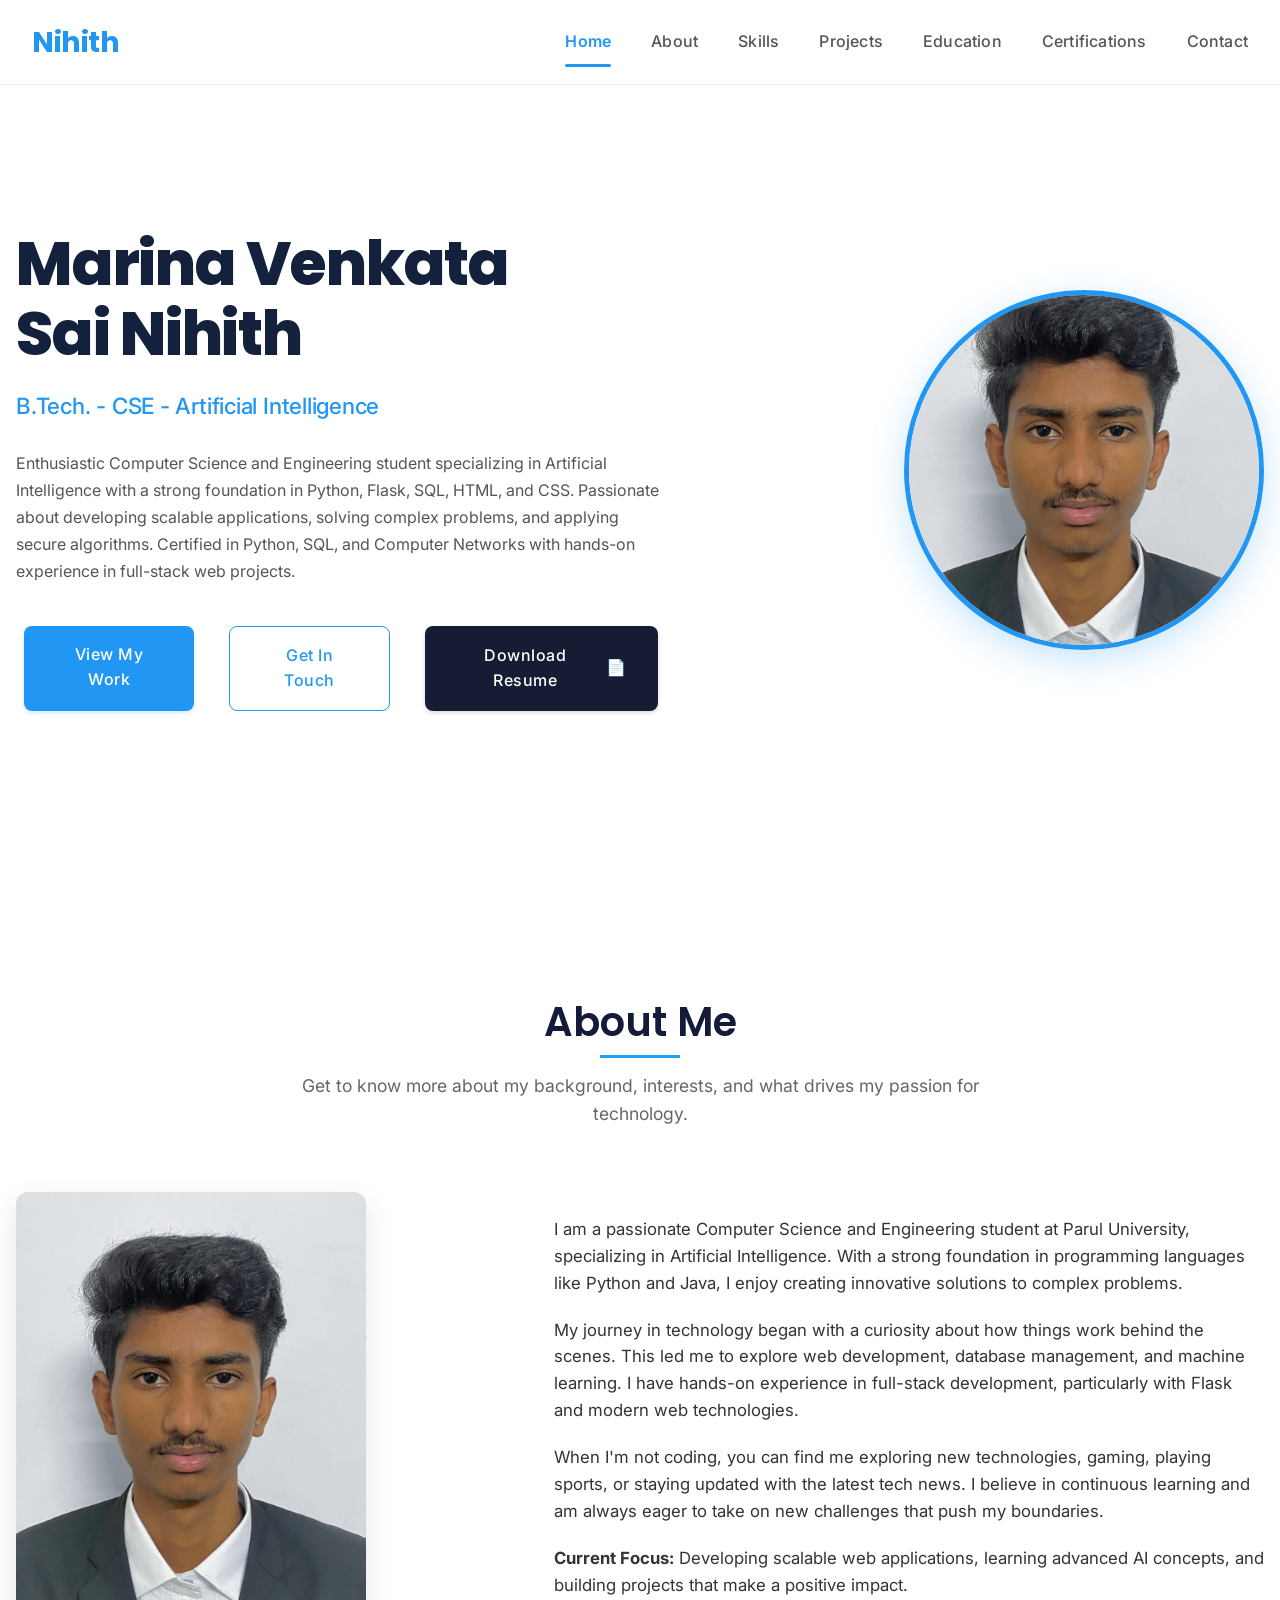
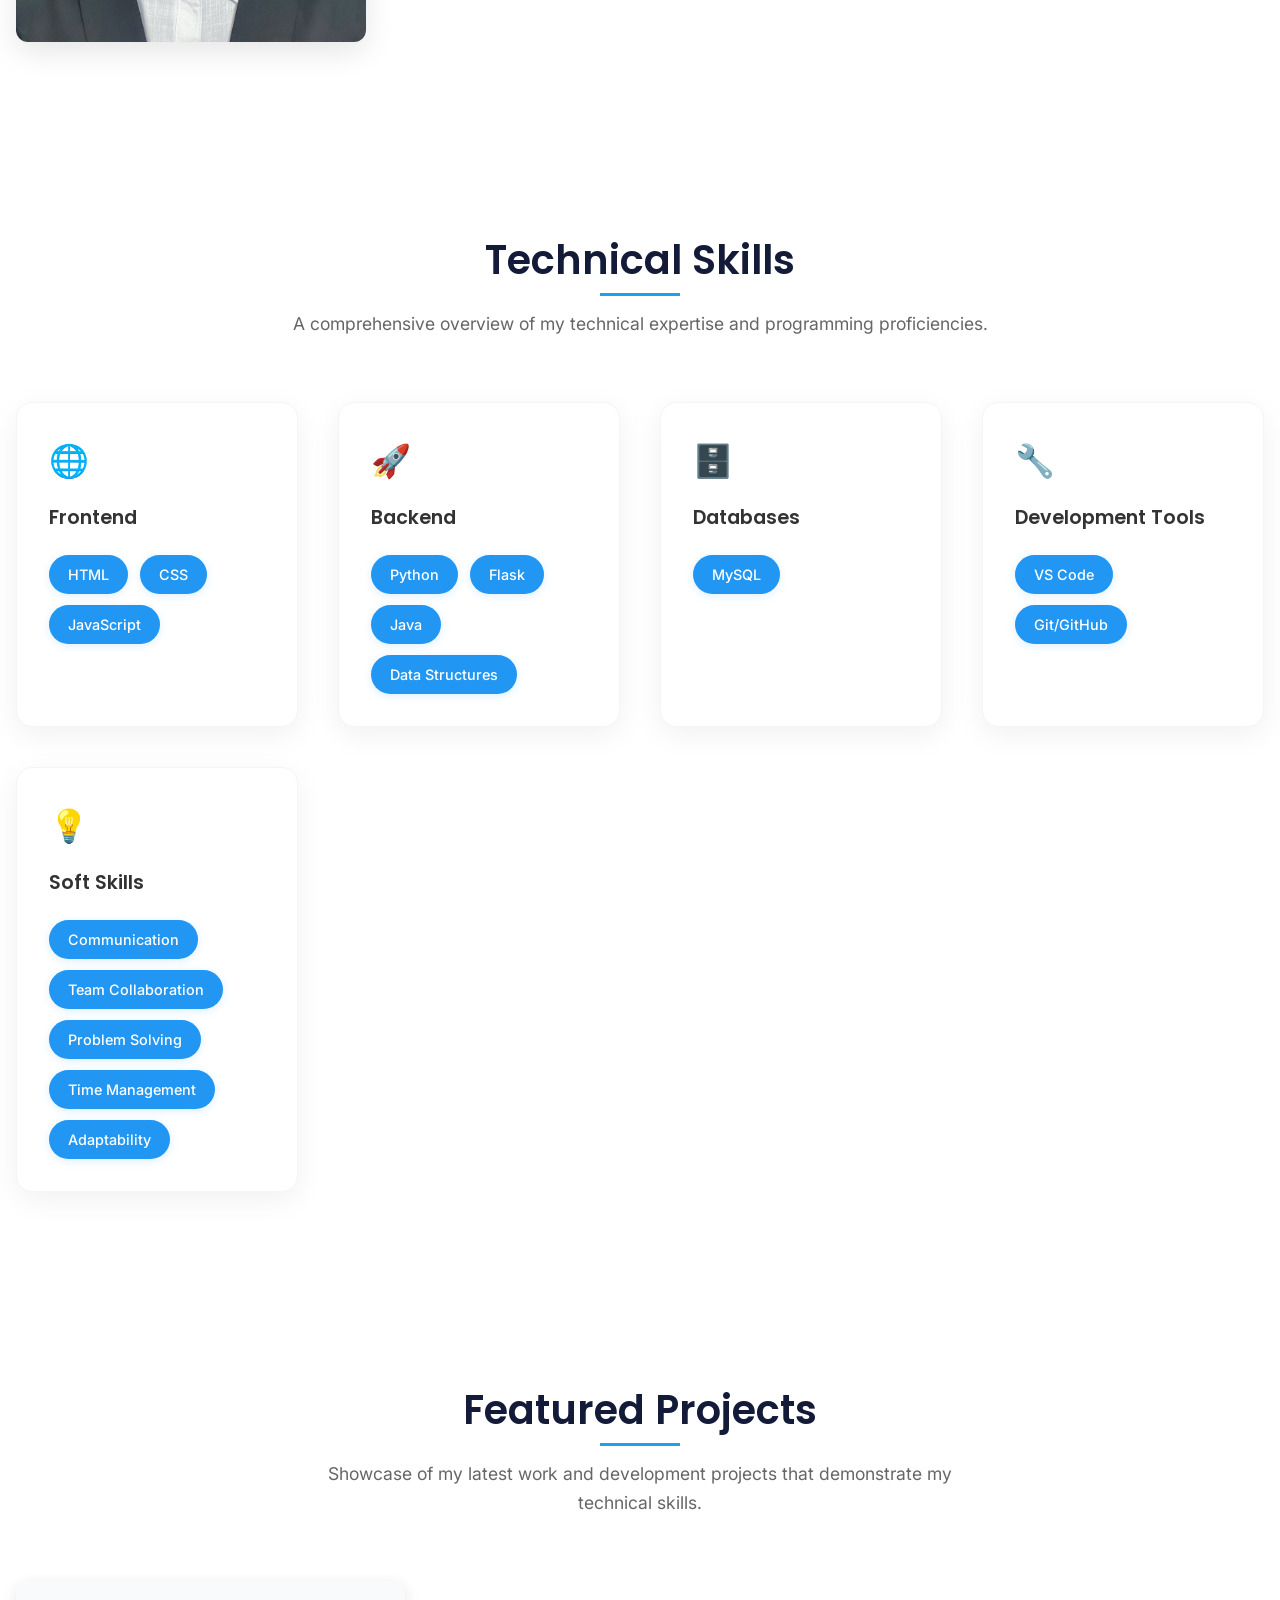
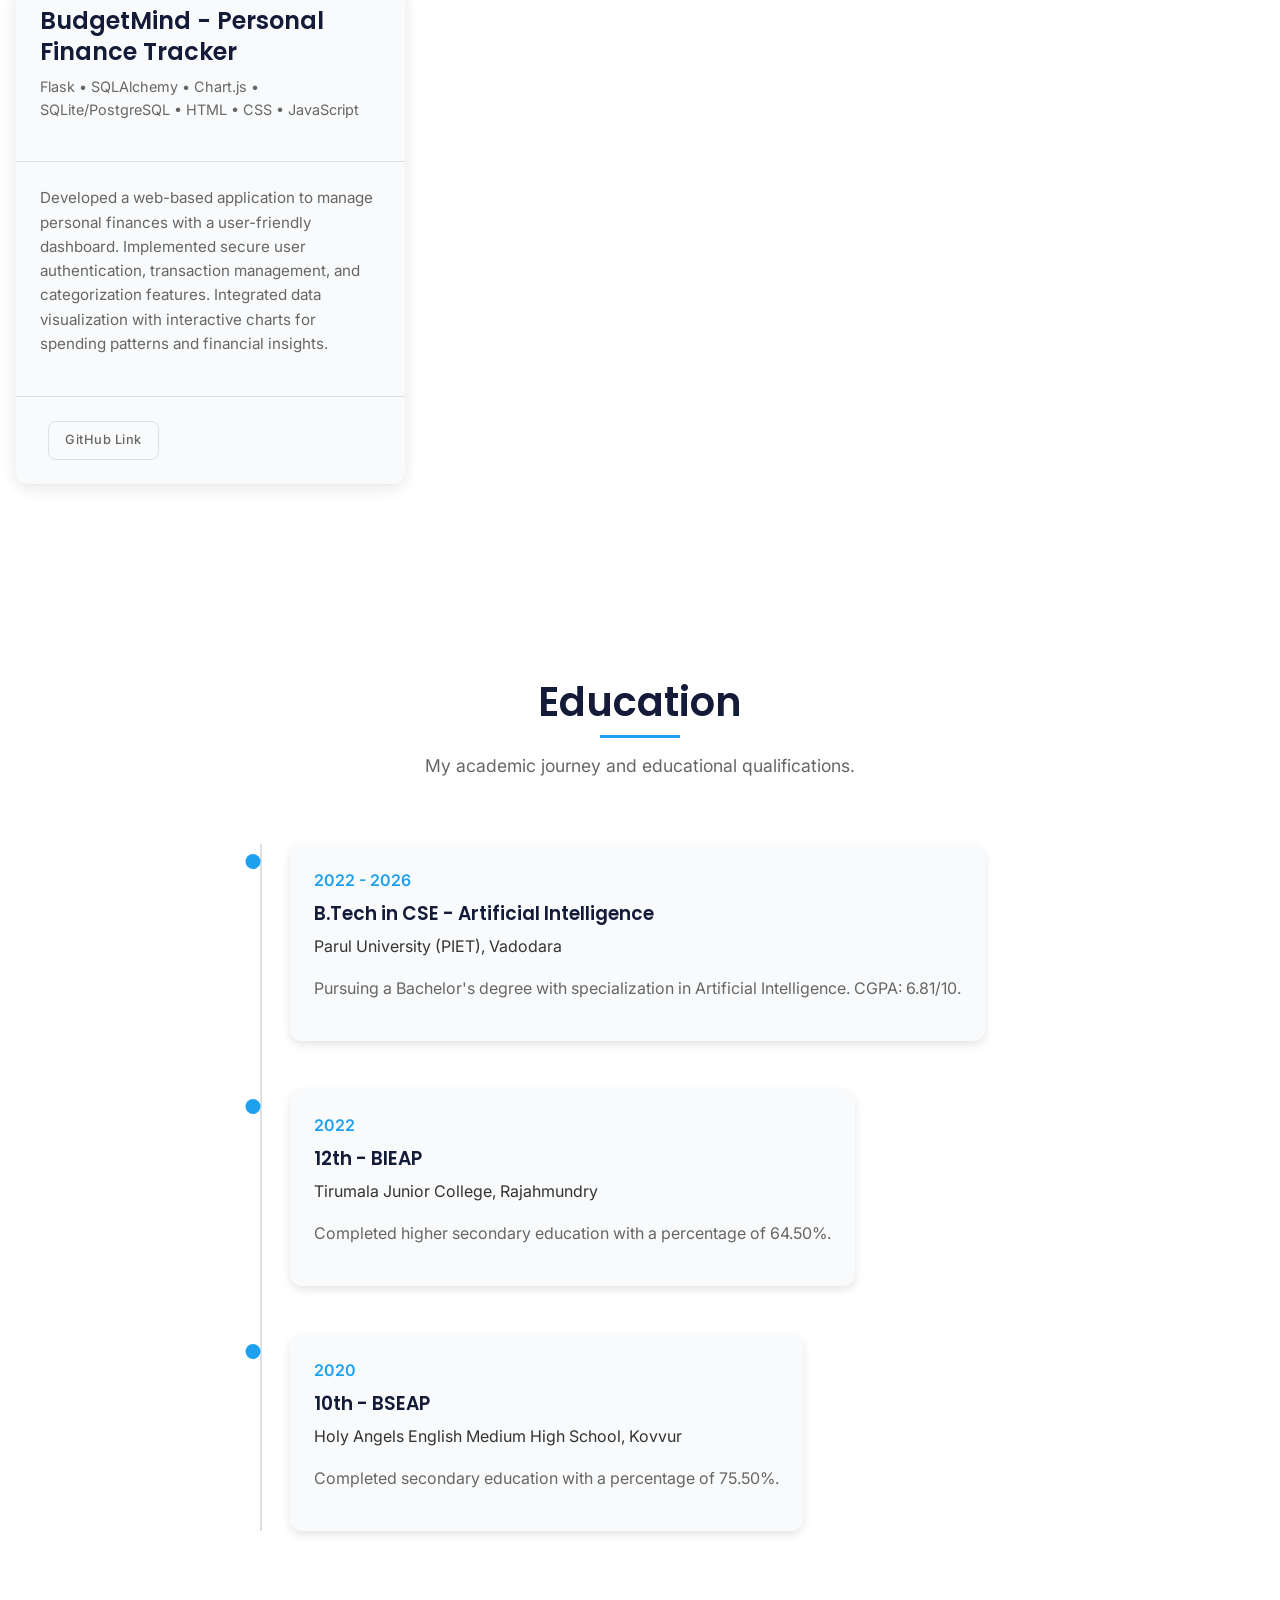
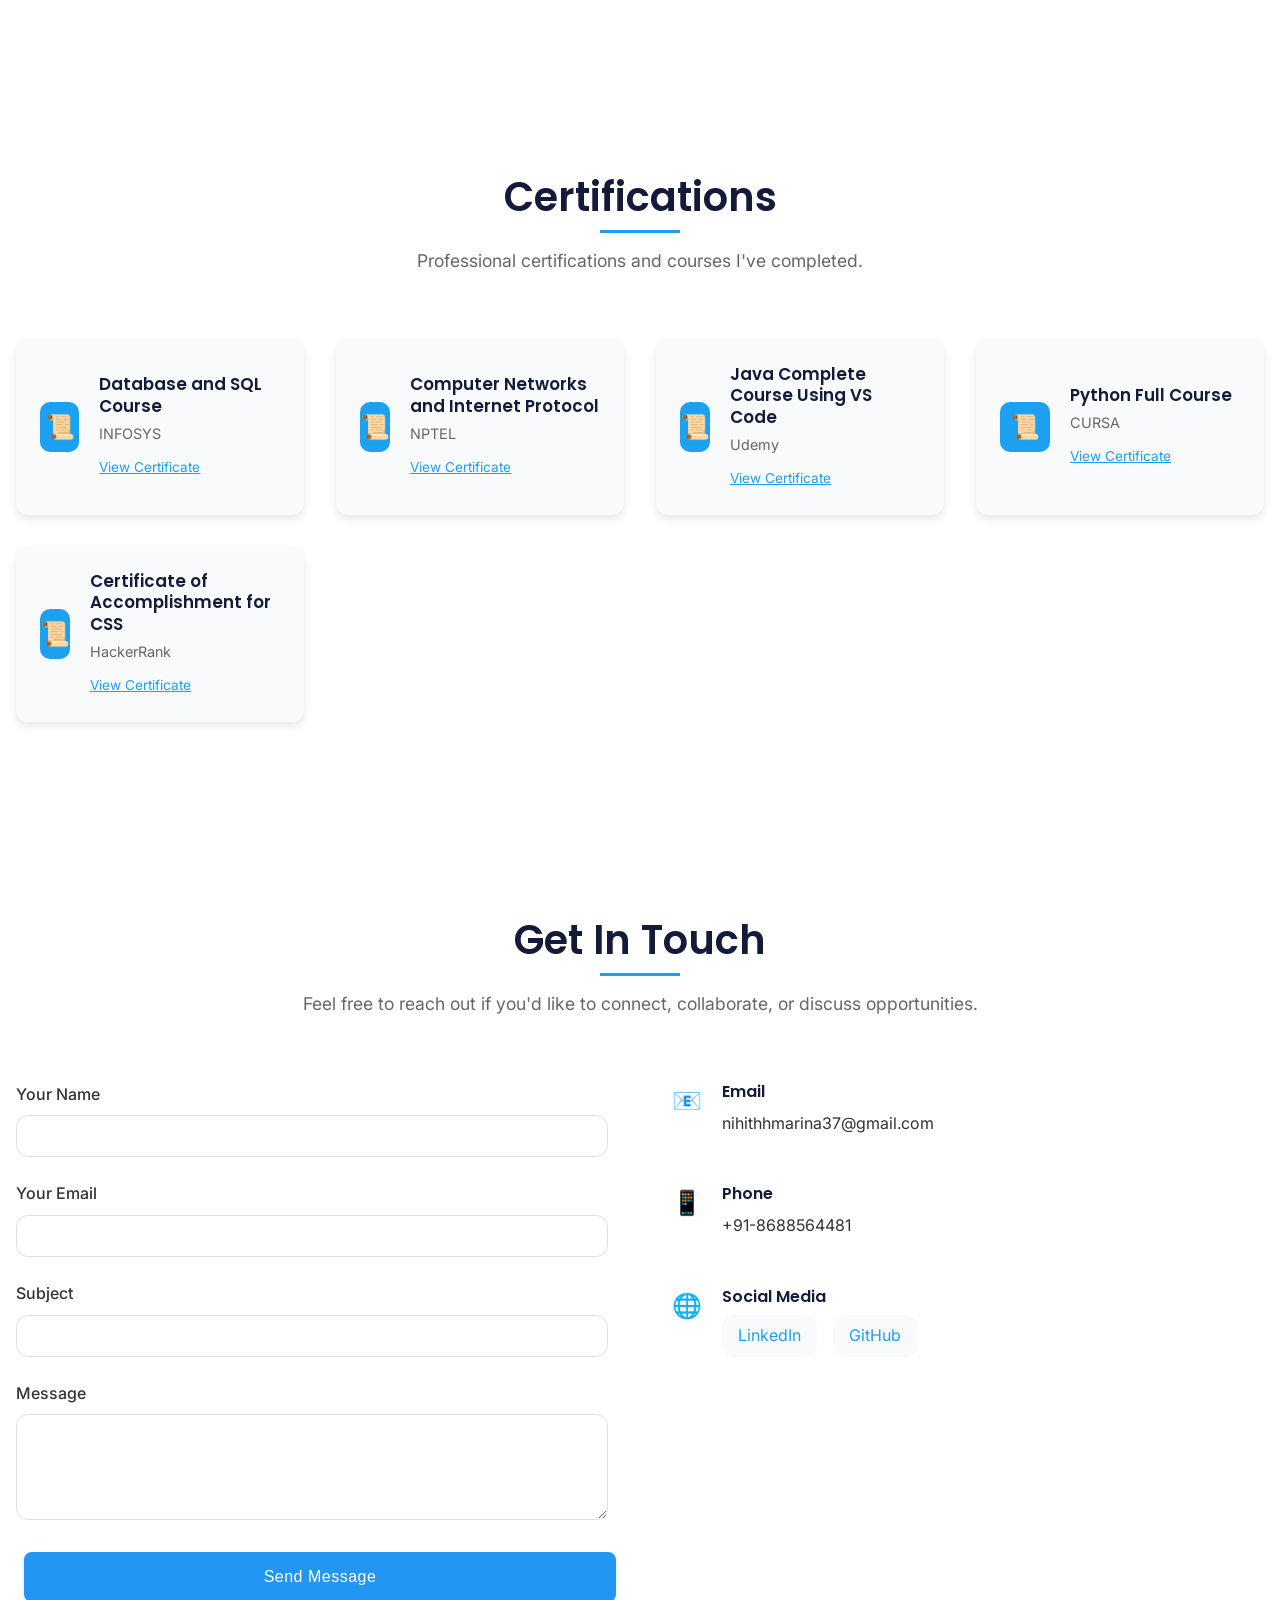
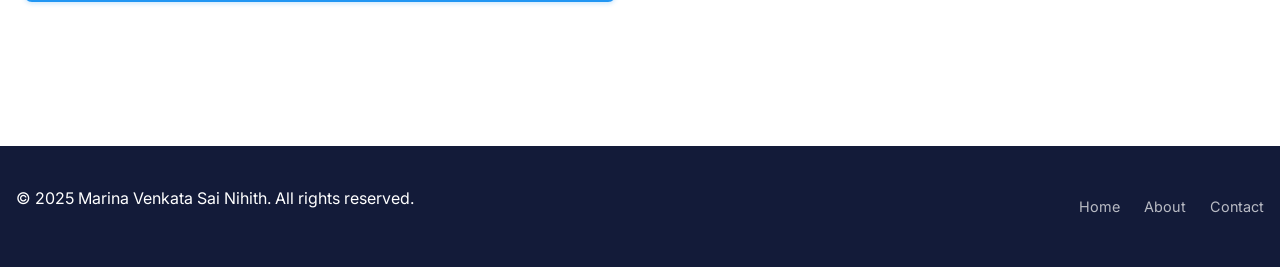
<file: index.html>
<!DOCTYPE html>
<html lang="en">
<head>
    <meta charset="UTF-8">
    <meta name="viewport" content="width=device-width, initial-scale=1.0, maximum-scale=1">
    <title>Nihith Portfolio</title>
    <link rel="preconnect" href="https://fonts.googleapis.com">
    <link rel="preconnect" href="https://fonts.gstatic.com" crossorigin>
    <link href="https://fonts.googleapis.com/css2?family=Inter:wght@300;400;500;600;700&family=Poppins:wght@300;400;600;700&display=swap" rel="stylesheet">
    <link rel="stylesheet" href="styles.css">
</head>
<body>
    <!-- Navigation -->
    <nav class="navbar" id="navbar">
        <div class="container">
            <div class="nav-container">
                <a href="#home" class="logo">Nihith</a>
                <div class="nav-right">
                    <ul class="nav-menu" id="nav-menu">
                        <li><a href="#home" class="nav-link active">Home</a></li>
                        <li><a href="#about" class="nav-link">About</a></li>
                        <li><a href="#skills" class="nav-link">Skills</a></li>
                        <li><a href="#projects" class="nav-link">Projects</a></li>
                        <li><a href="#education" class="nav-link">Education</a></li>
                        <li><a href="#certifications" class="nav-link">Certifications</a></li>
                        <li><a href="#contact" class="nav-link">Contact</a></li>
                    </ul>
                    <button class="mobile-menu-toggle" id="mobile-menu-toggle">☰</button>
                </div>
            </div>
        </div>
    </nav>

    <!-- Hero Section -->
    <section class="hero" id="home">
        <div class="container">
            <div class="hero-content">
                <div class="hero-left">
                    <h1 class="hero-name">Marina Venkata<br>Sai Nihith</h1>
                    <p class="hero-subtitle">B.Tech. - CSE - Artificial Intelligence</p>
                    <p class="hero-description">
                        Enthusiastic Computer Science and Engineering student specializing in Artificial Intelligence with a strong foundation in Python, Flask, SQL, HTML, and CSS. Passionate about developing scalable applications, solving complex problems, and applying secure algorithms. Certified in Python, SQL, and Computer Networks with hands-on experience in full-stack web projects.
                    </p>
                    <div class="cta-buttons">
                        <a href="#projects" class="btn btn-primary">View My Work</a>
                        <a href="#contact" class="btn btn-secondary">Get In Touch</a>
                        <a href="attached_assets/Resume_1 (2)_1757154881262.pdf" class="btn btn-resume" download>Download Resume <i class="download-icon">📄</i></a>
                    </div>
                </div>
                <div class="hero-right">
                    <img src="attached_assets/Prof.Nihith_1757154602747.jpg" alt="Marina Venkata Sai Nihith" class="profile-photo">
                </div>
            </div>
        </div>
    </section>

    <!-- About Section -->
    <section class="section" id="about">
        <div class="container">
            <div class="section-header fade-in">
                <h2 class="section-title">About Me</h2>
                <p class="section-description">
                    Get to know more about my background, interests, and what drives my passion for technology.
                </p>
            </div>
            <div class="about-content fade-in">
                <div class="about-image">
                    <img src="attached_assets/Prof.Nihith_1757154602747.jpg" alt="Marina Venkata Sai Nihith" class="about-photo">
                </div>
                <div class="about-text">
                    <p>
                        I am a passionate Computer Science and Engineering student at Parul University, specializing in Artificial Intelligence. With a strong foundation in programming languages like Python and Java, I enjoy creating innovative solutions to complex problems.
                    </p>
                    <p>
                        My journey in technology began with a curiosity about how things work behind the scenes. This led me to explore web development, database management, and machine learning. I have hands-on experience in full-stack development, particularly with Flask and modern web technologies.
                    </p>
                    <p>
                        When I'm not coding, you can find me exploring new technologies, gaming, playing sports, or staying updated with the latest tech news. I believe in continuous learning and am always eager to take on new challenges that push my boundaries.
                    </p>
                    <p>
                        <strong>Current Focus:</strong> Developing scalable web applications, learning advanced AI concepts, and building projects that make a positive impact.
                    </p>
                </div>
            </div>
        </div>
    </section>

    <!-- Skills Section -->
    <section class="section" id="skills">
        <div class="container">
            <div class="section-header fade-in">
                <h2 class="section-title">Technical Skills</h2>
                <p class="section-description">
                    A comprehensive overview of my technical expertise and programming proficiencies.
                </p>
            </div>
            <div class="skills-grid">
                <div class="skill-category fade-in">
                    <div class="skill-icon">🌐</div>
                    <h4>Frontend</h4>
                    <div class="skills-list">
                        <span class="skill-tag">HTML</span>
                        <span class="skill-tag">CSS</span>
                        <span class="skill-tag">JavaScript</span>
                    </div>
                </div>
                <div class="skill-category fade-in">
                    <div class="skill-icon">🚀</div>
                    <h4>Backend</h4>
                    <div class="skills-list">
                        <span class="skill-tag">Python</span>
                        <span class="skill-tag">Flask</span>
                        <span class="skill-tag">Java</span>
                        <span class="skill-tag">Data Structures</span>
                    </div>
                </div>
                <div class="skill-category fade-in">
                    <div class="skill-icon">🗄️</div>
                    <h4>Databases</h4>
                    <div class="skills-list">
                        <span class="skill-tag">MySQL</span>
                    </div>
                </div>
                <div class="skill-category fade-in">
                    <div class="skill-icon">🔧</div>
                    <h4>Development Tools</h4>
                    <div class="skills-list">
                        <span class="skill-tag">VS Code</span>
                        <span class="skill-tag">Git/GitHub</span>
                    </div>
                </div>
                <div class="skill-category fade-in">
                    <div class="skill-icon">💡</div>
                    <h4>Soft Skills</h4>
                    <div class="skills-list">
                        <span class="skill-tag">Communication</span>
                        <span class="skill-tag">Team Collaboration</span>
                        <span class="skill-tag">Problem Solving</span>
                        <span class="skill-tag">Time Management</span>
                        <span class="skill-tag">Adaptability</span>
                    </div>
                </div>
            </div>
        </div>
    </section>

    <!-- Projects Section -->
    <section class="section" id="projects">
        <div class="container">
            <div class="section-header fade-in">
                <h2 class="section-title">Featured Projects</h2>
                <p class="section-description">
                    Showcase of my latest work and development projects that demonstrate my technical skills.
                </p>
            </div>
            <div class="projects-grid">
                <div class="project-card fade-in">
                    <div class="project-header">
                        <h3 class="project-title">BudgetMind - Personal Finance Tracker</h3>
                        <p class="project-tech">Flask • SQLAlchemy • Chart.js • SQLite/PostgreSQL • HTML • CSS • JavaScript</p>
                    </div>
                    <div class="project-content">
                        <p class="project-description">
                            Developed a web-based application to manage personal finances with a user-friendly dashboard. Implemented secure user authentication, transaction management, and categorization features. Integrated data visualization with interactive charts for spending patterns and financial insights.
                        </p>
                    </div>
                    <div class="project-footer">
                        <a href="https://github.com/NihithMarina" class="btn btn-sm btn-outline">GitHub Link</a>
                    </div>
                </div>
            </div>
        </div>
    </section>

    <!-- Education Section -->
    <section class="section" id="education">
        <div class="container">
            <div class="section-header fade-in">
                <h2 class="section-title">Education</h2>
                <p class="section-description">
                    My academic journey and educational qualifications.
                </p>
            </div>
            <div class="timeline fade-in">
                <div class="timeline-item">
                    <div class="timeline-marker"></div>
                    <div class="timeline-content">
                        <div class="timeline-date">2022 - 2026</div>
                        <h3>B.Tech in CSE - Artificial Intelligence</h3>
                        <p>Parul University (PIET), Vadodara</p>
                        <p class="timeline-description">
                            Pursuing a Bachelor's degree with specialization in Artificial Intelligence. CGPA: 6.81/10.
                        </p>
                    </div>
                </div>
                <div class="timeline-item">
                    <div class="timeline-marker"></div>
                    <div class="timeline-content">
                        <div class="timeline-date">2022</div>
                        <h3>12th - BIEAP</h3>
                        <p>Tirumala Junior College, Rajahmundry</p>
                        <p class="timeline-description">
                            Completed higher secondary education with a percentage of 64.50%.
                        </p>
                    </div>
                </div>
                <div class="timeline-item">
                    <div class="timeline-marker"></div>
                    <div class="timeline-content">
                        <div class="timeline-date">2020</div>
                        <h3>10th - BSEAP</h3>
                        <p>Holy Angels English Medium High School, Kovvur</p>
                        <p class="timeline-description">
                            Completed secondary education with a percentage of 75.50%.
                        </p>
                    </div>
                </div>
            </div>
        </div>
    </section>

    <!-- Certifications Section -->
    <section class="section" id="certifications">
        <div class="container">
            <div class="section-header fade-in">
                <h2 class="section-title">Certifications</h2>
                <p class="section-description">
                    Professional certifications and courses I've completed.
                </p>
            </div>
            <div class="certifications-grid fade-in">
                <div class="certification-card">
                    <div class="certification-logo">
                        <span class="cert-icon">📜</span>
                    </div>
                    <div class="certification-details">
                        <h4>Database and SQL Course</h4>
                        <p>INFOSYS</p>
                        <a href="https://drive.google.com/file/d/13RU2A_o3UMA_t2_1x4HodManVI0Qss5E/view?usp=drive_link" target="_blank" class="cert-link">View Certificate</a>
                    </div>
                </div>
                <div class="certification-card">
                    <div class="certification-logo">
                        <span class="cert-icon">📜</span>
                    </div>
                    <div class="certification-details">
                        <h4>Computer Networks and Internet Protocol</h4>
                        <p>NPTEL</p>
                        <a href="https://drive.google.com/file/d/1R6tlfQPcBcSzAQlYhH6Q1_pQvWFGT2OJ/view?usp=drive_link" target="_blank" class="cert-link">View Certificate</a>
                    </div>
                </div>
                <div class="certification-card">
                    <div class="certification-logo">
                        <span class="cert-icon">📜</span>
                    </div>
                    <div class="certification-details">
                        <h4>Java Complete Course Using VS Code</h4>
                        <p>Udemy</p>
                        <a href="https://drive.google.com/file/d/1cqHOlULWFOe4YP_tPfpt5LQnIvscgS5k/view?usp=drive_link" target="_blank" class="cert-link">View Certificate</a>
                    </div>
                </div>
                <div class="certification-card">
                    <div class="certification-logo">
                        <span class="cert-icon">📜</span>
                    </div>
                    <div class="certification-details">
                        <h4>Python Full Course</h4>
                        <p>CURSA</p>
                        <a href="https://drive.google.com/file/d/11TmYgS-zvT4elU6Rv6NgMwpnxZNsIajf/view?usp=drive_link" target="_blank" class="cert-link">View Certificate</a>
                    </div>
                </div>
                <div class="certification-card">
                    <div class="certification-logo">
                        <span class="cert-icon">📜</span>
                    </div>
                    <div class="certification-details">
                        <h4>Certificate of Accomplishment for CSS</h4>
                        <p>HackerRank</p>
                        <a href="https://drive.google.com/file/d/1lwusUWmK2UwNNWWxmJ5FGmTxE1Ng1zbY/view?usp=drive_link" target="_blank" class="cert-link">View Certificate</a>
                    </div>
                </div>
            </div>
        </div>
    </section>

    <!-- Contact Section -->
    <section class="section" id="contact">
        <div class="container">
            <div class="section-header fade-in">
                <h2 class="section-title">Get In Touch</h2>
                <p class="section-description">
                    Feel free to reach out if you'd like to connect, collaborate, or discuss opportunities.
                </p>
            </div>
            <div class="contact-content fade-in">
                <div class="contact-form">
                    <form id="contact-form" action="https://formspree.io/f/mnnblqgd" method="POST">
                        <div class="form-group">
                            <label for="name">Your Name</label>
                            <input type="text" id="name" name="name" required>
                        </div>
                        <div class="form-group">
                            <label for="email">Your Email</label>
                            <input type="email" id="email" name="email" required>
                        </div>
                        <div class="form-group">
                            <label for="subject">Subject</label>
                            <input type="text" id="subject" name="subject" required>
                        </div>
                        <div class="form-group">
                            <label for="message">Message</label>
                            <textarea id="message" name="message" rows="5" required></textarea>
                        </div>
                        <div id="form-status"></div>
                        <button type="submit" class="btn btn-primary btn-full" id="submit-btn">Send Message</button>
                    </form>
                </div>
                <div class="contact-info">
                    <div class="contact-item">
                        <div class="contact-icon">📧</div>
                        <div class="contact-text">
                            <h4>Email</h4>
                            <p>nihithhmarina37@gmail.com</p>
                        </div>
                    </div>
                    <div class="contact-item">
                        <div class="contact-icon">📱</div>
                        <div class="contact-text">
                            <h4>Phone</h4>
                            <p>+91-8688564481</p>
                        </div>
                    </div>
                    <div class="contact-item">
                        <div class="contact-icon">🌐</div>
                        <div class="contact-text">
                            <h4>Social Media</h4>
                            <div class="social-links">
                                <a href="https://linkedin.com/in/nihith-marina" target="_blank" class="social-link">LinkedIn</a>
                                <a href="https://github.com/NihithMarina" target="_blank" class="social-link">GitHub</a>
                            </div>
                        </div>
                    </div>
                </div>
            </div>
        </div>
    </section>

    <!-- Footer -->
    <footer class="footer">
        <div class="container">
            <div class="footer-content">
                <p>&copy; 2025 Marina Venkata Sai Nihith. All rights reserved.</p>
                <div class="footer-links">
                    <a href="#home">Home</a>
                    <a href="#about">About</a>
                    <a href="#contact">Contact</a>
                </div>
            </div>
        </div>
    </footer>

    <script src="script.js"></script>
</body>
</html>
</file>
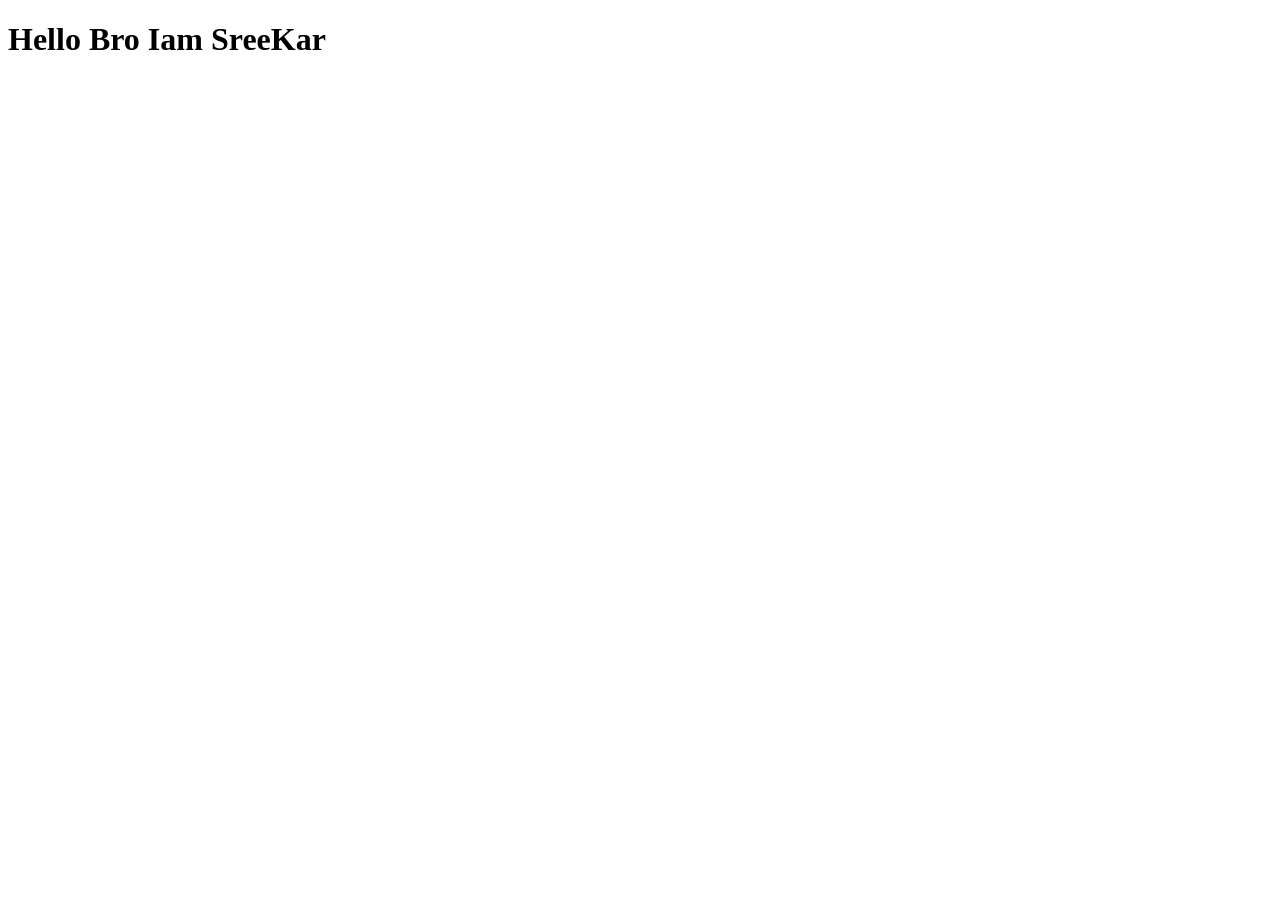
<file: index3.html>
<!DOCTYPE html>
<html lang="en">
<head>
    <meta charset="UTF-8">
    <meta name="viewport" content="width=device-width, initial-scale=1.0">
    <title>Document</title>
</head>
<body>
    <h1> Hello Bro Iam SreeKar</h1>
</body>
</html>
</file>
<file: styles.css>
/* 
 * Nihith Portfolio - Main Stylesheet
 */

/* ---------- Base Styles & Variables ---------- */
:root {
  --primary-color: hsl(228, 50%, 15%);
  --secondary-color: hsl(226, 47%, 22%);
  --accent-color: hsl(203, 88%, 53%);
  --highlight-color: hsl(190, 100%, 50%);
  --background-color: hsl(0, 0%, 100%);
  --surface-color: hsl(210, 20%, 98%);
  --text-primary: hsl(0, 0%, 20%);
  --text-secondary: hsl(0, 0%, 40%);
  --text-muted: hsl(0, 0%, 60%);
  --border-color: hsl(210, 10%, 88%);
  --shadow-color: hsla(0, 0%, 0%, 0.1);
  --spacing-unit: 16px;
  --border-radius: 12px;
  --transition: all 0.3s cubic-bezier(0.4, 0, 0.2, 1);
  --font-sans: 'Inter', sans-serif;
  --font-heading: 'Poppins', sans-serif;
}

* {
  margin: 0;
  padding: 0;
  box-sizing: border-box;
}

html {
  scroll-behavior: smooth;
}

body {
  font-family: var(--font-sans);
  color: var(--text-primary);
  background-color: var(--background-color);
  line-height: 1.6;
  overflow-x: hidden;
}

h1, h2, h3, h4, h5, h6 {
  font-family: var(--font-heading);
  font-weight: 600;
  line-height: 1.3;
  margin-bottom: 1rem;
}

p {
  margin-bottom: 1rem;
}

a {
  color: var(--accent-color);
  text-decoration: none;
  transition: var(--transition);
}

a:hover {
  color: var(--highlight-color);
}

img {
  max-width: 100%;
  height: auto;
  display: block;
}

.container {
  width: 100%;
  max-width: 1400px;
  margin: 0 auto;
  padding: 0 var(--spacing-unit);
  position: relative;
}

.btn {
  display: inline-block;
  padding: 1rem 2rem;
  font-weight: 500;
  text-align: center;
  border-radius: 8px;
  cursor: pointer;
  transition: all 0.3s ease;
  text-decoration: none;
  font-size: 1rem;
  letter-spacing: 0.5px;
  margin: 0 8px;
}

.btn-primary {
  background-color: #2196f3;
  color: white;
  border: none;
  box-shadow: 0 2px 4px rgba(33, 150, 243, 0.2);
}

.btn-primary:hover {
  background-color: #0d8aee;
  box-shadow: 0 4px 8px rgba(33, 150, 243, 0.3);
  transform: translateY(-2px);
}

.btn-resume {
  background-color: #161c34;
  color: white;
  border: none;
  display: flex;
  align-items: center;
  gap: 8px;
  box-shadow: 0 2px 4px rgba(0,0,0,0.15);
}

.btn-resume:hover {
  background-color: #1e2642;
  color: white;
  transform: translateY(-2px);
  box-shadow: 0 4px 8px rgba(0,0,0,0.2);
}

.download-icon {
  font-style: normal;
  margin-left: 4px;
}

.btn-secondary {
  background-color: transparent;
  color: #2196f3;
  border: 1px solid #2196f3;
}

.btn-secondary:hover {
  background-color: rgba(33, 150, 243, 0.05);
  box-shadow: 0 4px 8px rgba(33, 150, 243, 0.15);
  transform: translateY(-2px);
}

.btn-sm {
  padding: 0.5rem 1rem;
  font-size: 0.8rem;
}

.btn-outline {
  background-color: transparent;
  border: 1px solid var(--border-color);
  color: var(--text-secondary);
}

.btn-outline:hover {
  background-color: var(--surface-color);
}

.btn-full {
  width: 100%;
}

/* ---------- Navigation ---------- */
.navbar {
  position: fixed;
  top: 0;
  left: 0;
  width: 100%;
  z-index: 1000;
  padding: 1.2rem 0;
  transition: all 0.3s ease;
  background-color: white;
  border-bottom: 1px solid rgba(0, 0, 0, 0.05);
}

.navbar.scrolled {
  background-color: white;
  box-shadow: 0 2px 15px rgba(0, 0, 0, 0.05);
  padding: 1rem 0;
}

.nav-container {
  display: flex;
  justify-content: space-between;
  align-items: center;
  padding: 0 var(--spacing-unit);
  max-width: 1400px;
  margin: 0 auto;
  width: 100%;
}

.nav-right {
  display: flex;
  align-items: center;
}

.logo {
  font-size: 1.8rem;
  font-weight: 700;
  color: #2196f3;
  font-family: var(--font-heading);
  text-decoration: none;
  letter-spacing: -0.5px;
}

.nav-menu {
  display: flex;
  list-style: none;
  gap: 2.5rem;
}

.nav-link {
  font-weight: 500;
  color: #555;
  position: relative;
  transition: all 0.3s ease;
  font-size: 1rem;
  text-decoration: none;
  padding: 0.5rem 0;
  letter-spacing: 0.2px;
}

.nav-link.active {
  color: #2196f3;
  font-weight: 600;
}

.nav-link::after {
  content: '';
  position: absolute;
  bottom: -8px;
  left: 0;
  width: 0;
  height: 3px;
  background-color: #2196f3;
  transition: all 0.3s ease;
  border-radius: 3px;
}

.nav-link:hover {
  color: #2196f3;
}

.nav-link:hover::after {
  width: 30%;
}

.nav-link.active::after {
  width: 100%;
}

.mobile-menu-toggle {
  display: none;
  background: none;
  border: none;
  cursor: pointer;
  font-size: 1.5rem;
  color: var(--text-primary);
}

/* ---------- Hero Section ---------- */
.hero {
  min-height: 100vh;
  display: flex;
  align-items: center;
  background-color: white;
  padding: 120px 0 80px;
}

.hero-content {
  display: flex;
  align-items: center;
  justify-content: space-between;
  gap: 60px;
}

.hero-left {
  flex: 1.5;
  max-width: 650px;
}

.hero-right {
  flex: 1;
  display: flex;
  justify-content: flex-end;
  align-items: center;
}

.hero-name {
  font-size: 3.8rem;
  font-weight: 800;
  line-height: 1.15;
  margin-bottom: 1.2rem;
  color: #14213d;
  letter-spacing: -0.02em;
}

.hero-subtitle {
  font-size: 1.4rem;
  font-weight: 500;
  margin-bottom: 1.6rem;
  color: #2196f3;
  letter-spacing: -0.01em;
}

.hero-description {
  font-size: 1rem;
  color: #555;
  margin-bottom: 2.5rem;
  line-height: 1.7;
  max-width: 100%;
}

.cta-buttons {
  display: flex;
  gap: 1.2rem;
  margin-top: 1.8rem;
}

.profile-photo {
  width: 360px;
  height: 360px;
  object-fit: cover;
  border-radius: 50%;
  border: 5px solid #2196f3;
  box-shadow: 0 10px 35px rgba(33, 150, 243, 0.25);
}

@media (max-width: 992px) {
  .hero-content {
    flex-direction: column;
    text-align: center;
  }
  
  .hero-left {
    order: 2;
  }
  
  .hero-right {
    order: 1;
    justify-content: center;
    margin-bottom: 2rem;
  }
  
  .cta-buttons {
    justify-content: center;
  }
}

/* ---------- Section Styles ---------- */
.section {
  padding: 6rem 0;
}

.section-header {
  text-align: center;
  max-width: 700px;
  margin: 0 auto 4rem auto;
}

.section-title {
  font-size: 2.5rem;
  color: var(--primary-color);
  position: relative;
  margin-bottom: 1.5rem;
  display: inline-block;
}

.section-title::after {
  content: '';
  position: absolute;
  bottom: -10px;
  left: 50%;
  transform: translateX(-50%);
  width: 80px;
  height: 3px;
  background-color: var(--accent-color);
}

.section-description {
  font-size: 1.1rem;
  color: var(--text-secondary);
}

/* ---------- About Section ---------- */
.about-content {
  display: flex;
  gap: 4rem;
  align-items: center;
}

.about-image {
  flex: 1;
}

.about-photo {
  max-width: 350px;
  border-radius: var(--border-radius);
  box-shadow: 0 10px 30px var(--shadow-color);
}

.about-text {
  flex: 1.5;
}

.about-text p {
  margin-bottom: 1.25rem;
  font-size: 1.05rem;
}

/* ---------- Skills Section ---------- */
.skills-grid {
  display: grid;
  grid-template-columns: repeat(auto-fill, minmax(280px, 1fr));
  gap: 2.5rem;
  margin-top: 2rem;
}

.skill-category {
  background-color: #ffffff;
  padding: 2rem;
  border-radius: 16px;
  box-shadow: 0 8px 30px rgba(0, 0, 0, 0.06);
  transition: all 0.3s ease;
  border: 1px solid #f5f5f5;
}

.skill-category:hover {
  transform: translateY(-5px);
  box-shadow: 0 15px 35px rgba(0, 0, 0, 0.1);
}

.skill-icon {
  font-size: 2rem;
  margin-bottom: 1.2rem;
}

.skill-category h4 {
  margin-bottom: 1.5rem;
  color: #333;
  font-weight: 600;
  font-size: 1.2rem;
}

.skills-list {
  display: flex;
  flex-wrap: wrap;
  gap: 0.7rem;
}

.skill-tag {
  background-color: #2196f3;
  color: white;
  padding: 0.5rem 1.2rem;
  font-size: 0.9rem;
  border-radius: 50px;
  display: inline-block;
  font-weight: 500;
  box-shadow: 0 2px 8px rgba(33, 150, 243, 0.15);
  transition: all 0.2s ease;
}

.skill-tag:hover {
  transform: translateY(-2px);
  box-shadow: 0 4px 12px rgba(33, 150, 243, 0.25);
}

/* ---------- Projects Section ---------- */
.projects-grid {
  display: grid;
  grid-template-columns: repeat(auto-fill, minmax(350px, 1fr));
  gap: 2.5rem;
}

.project-card {
  background-color: var(--surface-color);
  border-radius: var(--border-radius);
  overflow: hidden;
  box-shadow: 0 4px 15px var(--shadow-color);
  transition: var(--transition);
  display: flex;
  flex-direction: column;
}

.project-card:hover {
  transform: translateY(-8px);
  box-shadow: 0 10px 25px var(--shadow-color);
}

.project-header {
  padding: 1.5rem;
  border-bottom: 1px solid var(--border-color);
}

.project-title {
  font-size: 1.5rem;
  margin-bottom: 0.5rem;
  color: var(--primary-color);
}

.project-tech {
  color: var(--text-secondary);
  font-size: 0.9rem;
}

.project-content {
  padding: 1.5rem;
  flex-grow: 1;
}

.project-description {
  color: var(--text-secondary);
  font-size: 0.95rem;
}

.project-footer {
  padding: 1.5rem;
  display: flex;
  gap: 1rem;
  border-top: 1px solid var(--border-color);
}

/* ---------- Education Section ---------- */
.timeline {
  position: relative;
  max-width: 800px;
  margin: 0 auto;
}

.timeline::before {
  content: '';
  position: absolute;
  top: 0;
  bottom: 0;
  left: 20px;
  width: 2px;
  background-color: var(--border-color);
}

.timeline-item {
  display: flex;
  margin-bottom: 3rem;
  position: relative;
}

.timeline-marker {
  width: 15px;
  height: 15px;
  border-radius: 50%;
  background-color: var(--accent-color);
  position: absolute;
  left: 13px;
  top: 10px;
  transform: translateX(-50%);
  z-index: 2;
}

.timeline-content {
  margin-left: 50px;
  background-color: var(--surface-color);
  padding: 1.5rem;
  border-radius: var(--border-radius);
  box-shadow: 0 4px 10px var(--shadow-color);
}

.timeline-date {
  color: var(--accent-color);
  font-weight: 600;
  margin-bottom: 0.5rem;
}

.timeline-content h3 {
  color: var(--primary-color);
  margin-bottom: 0.5rem;
}

.timeline-description {
  color: var(--text-secondary);
  margin-top: 1rem;
}

/* ---------- Certifications Section ---------- */
.certifications-grid {
  display: grid;
  grid-template-columns: repeat(auto-fill, minmax(280px, 1fr));
  gap: 2rem;
}

.certification-card {
  background-color: var(--surface-color);
  padding: 1.5rem;
  border-radius: var(--border-radius);
  display: flex;
  align-items: center;
  gap: 1.25rem;
  box-shadow: 0 4px 10px var(--shadow-color);
  transition: var(--transition);
}

.certification-card:hover {
  transform: translateY(-5px);
  box-shadow: 0 8px 20px var(--shadow-color);
}

.certification-logo {
  width: 50px;
  height: 50px;
  display: flex;
  align-items: center;
  justify-content: center;
  background-color: var(--accent-color);
  border-radius: 10px;
  color: white;
  font-size: 1.5rem;
}

.certification-details h4 {
  font-size: 1.05rem;
  margin-bottom: 0.25rem;
  color: var(--primary-color);
}

.certification-details p {
  margin-bottom: 0.25rem;
  color: var(--text-secondary);
  font-size: 0.9rem;
}

.certification-date {
  font-size: 0.8rem;
  color: var(--text-muted);
}

.cert-link {
  display: inline-block;
  margin-top: 0.5rem;
  font-size: 0.85rem;
  color: var(--accent-color);
  text-decoration: underline;
  transition: var(--transition);
}

.cert-link:hover {
  color: var(--highlight-color);
}

/* ---------- Contact Section ---------- */
.contact-content {
  display: grid;
  grid-template-columns: 1fr 1fr;
  gap: 4rem;
}

.contact-form .form-group {
  margin-bottom: 1.5rem;
}

.contact-form label {
  display: block;
  margin-bottom: 0.5rem;
  color: var(--text-primary);
  font-weight: 500;
}

.contact-form input,
.contact-form textarea {
  width: 100%;
  padding: 0.75rem;
  border: 1px solid var(--border-color);
  border-radius: var(--border-radius);
  font-family: var(--font-sans);
  resize: vertical;
  transition: var(--transition);
}

.contact-form input:focus,
.contact-form textarea:focus {
  outline: none;
  border-color: var(--accent-color);
  box-shadow: 0 0 0 3px rgba(33, 150, 243, 0.1);
}

.contact-info {
  display: flex;
  flex-direction: column;
  gap: 2rem;
}

.contact-item {
  display: flex;
  gap: 1.25rem;
}

.contact-icon {
  font-size: 1.5rem;
  color: var(--accent-color);
}

.contact-text h4 {
  margin-bottom: 0.5rem;
  color: var(--primary-color);
}

.social-links {
  display: flex;
  gap: 1rem;
  margin-top: 0.5rem;
}

.social-link {
  padding: 0.5rem 1rem;
  background-color: var(--surface-color);
  border-radius: var(--border-radius);
  transition: var(--transition);
}

.social-link:hover {
  background-color: var(--accent-color);
  color: white;
}

#form-status {
  padding: 10px;
  margin-bottom: 15px;
  border-radius: 4px;
  font-weight: 500;
  display: none;
  opacity: 0;
  transition: opacity 0.3s ease;
}

#form-status.success {
  display: block;
  opacity: 1;
  background-color: #d4edda;
  color: #155724;
  border: 1px solid #c3e6cb;
}

#form-status.error {
  display: block;
  opacity: 1;
  background-color: #f8d7da;
  color: #721c24;
  border: 1px solid #f5c6cb;
}

/* ---------- Footer ---------- */
.footer {
  background-color: var(--primary-color);
  color: white;
  padding: 2.5rem 0;
  margin-top: 3rem;
}

.footer-content {
  display: flex;
  justify-content: space-between;
  align-items: center;
}

.footer-links {
  display: flex;
  gap: 1.5rem;
}

.footer-links a {
  color: rgba(255, 255, 255, 0.7);
  font-size: 0.9rem;
}

.footer-links a:hover {
  color: white;
}

/* ---------- Animation Classes ---------- */
.fade-in {
  opacity: 0;
  transform: translateY(30px);
  transition: opacity 0.8s ease, transform 0.8s ease;
}

.fade-in.visible {
  opacity: 1;
  transform: translateY(0);
}

/* ---------- Responsive Styles ---------- */
@media (max-width: 992px) {
  .hero-container {
    flex-direction: column-reverse;
    text-align: center;
    gap: 2rem;
  }

  .cta-buttons {
    justify-content: center;
  }

  .about-content {
    flex-direction: column;
    text-align: center;
    gap: 2rem;
  }

  .about-image {
    display: flex;
    justify-content: center;
  }

  .contact-content {
    grid-template-columns: 1fr;
    gap: 3rem;
  }
}

@media (max-width: 768px) {
  .hero-title {
    font-size: 2.75rem;
  }
  
  .section-title {
    font-size: 2rem;
  }
  
  .projects-grid {
    grid-template-columns: 1fr;
  }
  
  .skills-grid {
    grid-template-columns: 1fr;
  }
  
  .certifications-grid {
    grid-template-columns: 1fr;
  }
  
  .footer-content {
    flex-direction: column;
    gap: 1.5rem;
    text-align: center;
  }
  
  .nav-menu {
    position: fixed;
    top: 0;
    right: -100%;
    width: 70%;
    height: 100vh;
    background-color: white;
    flex-direction: column;
    padding-top: 5rem;
    align-items: center;
    box-shadow: -5px 0 15px rgba(0, 0, 0, 0.1);
    transition: var(--transition);
    z-index: 900;
  }
  
  .nav-menu.active {
    right: 0;
  }
  
  .mobile-menu-toggle {
    display: block;
    z-index: 1000;
  }
}

@media (max-width: 480px) {
  .hero-title {
    font-size: 2.25rem;
  }
  
  .hero-subtitle {
    font-size: 1.25rem;
  }
  
  .cta-buttons {
    flex-direction: column;
    align-items: stretch;
    width: 100%;
    gap: 12px;
  }
  
  .cta-buttons .btn {
    width: 100%;
  }
  
  .section {
    padding: 4rem 0;
  }
}
</file>
